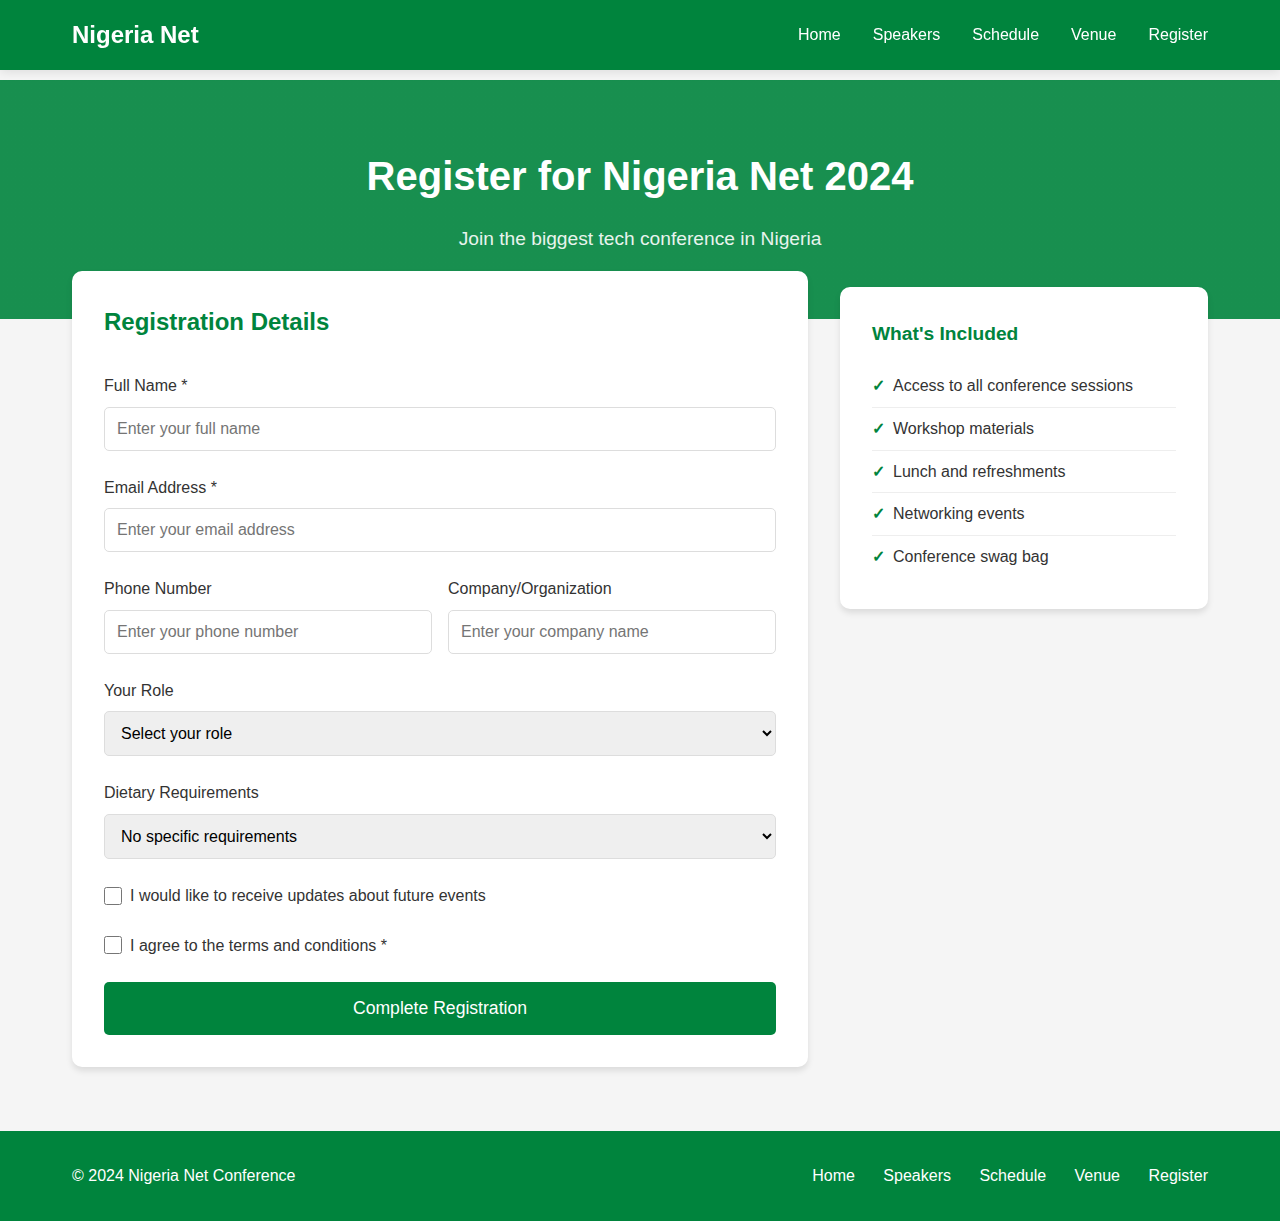
<file: register.html>
<!DOCTYPE html>
<html lang="en">
<head>
    <meta charset="UTF-8">
    <meta name="viewport" content="width=device-width, initial-scale=1.0">
    <title>Nigeria Net - Register</title>
    <link rel="stylesheet" href="assets/stylesheets/main.css">
</head>
<body>
    <header>
        <nav>
            <a href="index.html" class="logo">Nigeria Net</a>
            <div class="nav-links">
                <a href="index.html">Home</a>
                <a href="speakers.html">Speakers</a>
                <a href="schedule.html">Schedule</a>
                <a href="venue.html">Venue</a>
                <a href="register.html">Register</a>
            </div>
        </nav>
    </header>

    <main class="register-container">
        <section class="register-hero">
            <h1>Register for Nigeria Net 2024</h1>
            <p>Join the biggest tech conference in Nigeria</p>
        </section>

        <section class="registration-form-container">
            <div class="form-card">
                <h2>Registration Details</h2>
                <form id="registrationForm" class="registration-form">
                    <div class="form-group">
                        <label for="name">Full Name *</label>
                        <input type="text" id="name" name="name" required 
                               placeholder="Enter your full name">
                    </div>

                    <div class="form-group">
                        <label for="email">Email Address *</label>
                        <input type="email" id="email" name="email" required 
                               placeholder="Enter your email address">
                    </div>

                    <div class="form-row">
                        <div class="form-group">
                            <label for="phone">Phone Number</label>
                            <input type="tel" id="phone" name="phone" 
                                   placeholder="Enter your phone number">
                        </div>

                        <div class="form-group">
                            <label for="company">Company/Organization</label>
                            <input type="text" id="company" name="company" 
                                   placeholder="Enter your company name">
                        </div>
                    </div>

                    <div class="form-group">
                        <label for="role">Your Role</label>
                        <select id="role" name="role">
                            <option value="">Select your role</option>
                            <option value="developer">Developer</option>
                            <option value="designer">Designer</option>
                            <option value="product_manager">Product Manager</option>
                            <option value="student">Student</option>
                            <option value="other">Other</option>
                        </select>
                    </div>

                    <div class="form-group">
                        <label for="dietary">Dietary Requirements</label>
                        <select id="dietary" name="dietary">
                            <option value="none">No specific requirements</option>
                            <option value="vegetarian">Vegetarian</option>
                            <option value="vegan">Vegan</option>
                            <option value="halal">Halal</option>
                            <option value="other">Other</option>
                        </select>
                    </div>

                    <div class="form-checkbox">
                        <input type="checkbox" id="newsletter" name="newsletter">
                        <label for="newsletter">I would like to receive updates about future events</label>
                    </div>

                    <div class="form-checkbox">
                        <input type="checkbox" id="terms" name="terms" required>
                        <label for="terms">I agree to the terms and conditions *</label>
                    </div>

                    <button type="submit" class="submit-button">Complete Registration</button>
                </form>
            </div>

            <div class="registration-info">
                <div class="info-card">
                    <h3>What's Included</h3>
                    <ul>
                        <li>Access to all conference sessions</li>
                        <li>Workshop materials</li>
                        <li>Lunch and refreshments</li>
                        <li>Networking events</li>
                        <li>Conference swag bag</li>
                    </ul>
                </div>
            </div>
        </section>
    </main>

    <footer>
        <div class="footer-content">
            <p>&copy; 2024 Nigeria Net Conference</p>
            <div class="footer-nav">
                <a href="index.html">Home</a>
                <a href="speakers.html">Speakers</a>
                <a href="schedule.html">Schedule</a>
                <a href="venue.html">Venue</a>
                <a href="register.html">Register</a>
            </div>
        </div>
    </footer>

    <div class="success-modal" id="successModal">
        <div class="modal-content">
            <h3>Registration Successful!</h3>
            <p>Thank you for registering for Nigeria Net 2024.</p>
            <p>We've sent a confirmation email to your inbox.</p>
            <button onclick="closeModal()" class="modal-button">Close</button>
        </div>
    </div>

    <script>
        const registrationForm = document.getElementById('registrationForm');
        const successModal = document.getElementById('successModal');

        registrationForm.addEventListener('submit', function(event) {
            event.preventDefault();
            
            // Form validation would go here
            
            // Show success modal
            successModal.style.display = 'flex';
            
            // Reset form
            registrationForm.reset();
        });

        function closeModal() {
            successModal.style.display = 'none';
        }

        // Close modal when clicking outside
        window.onclick = function(event) {
            if (event.target == successModal) {
                successModal.style.display = 'none';
            }
        }
    </script>
</body>
</html>
</file>
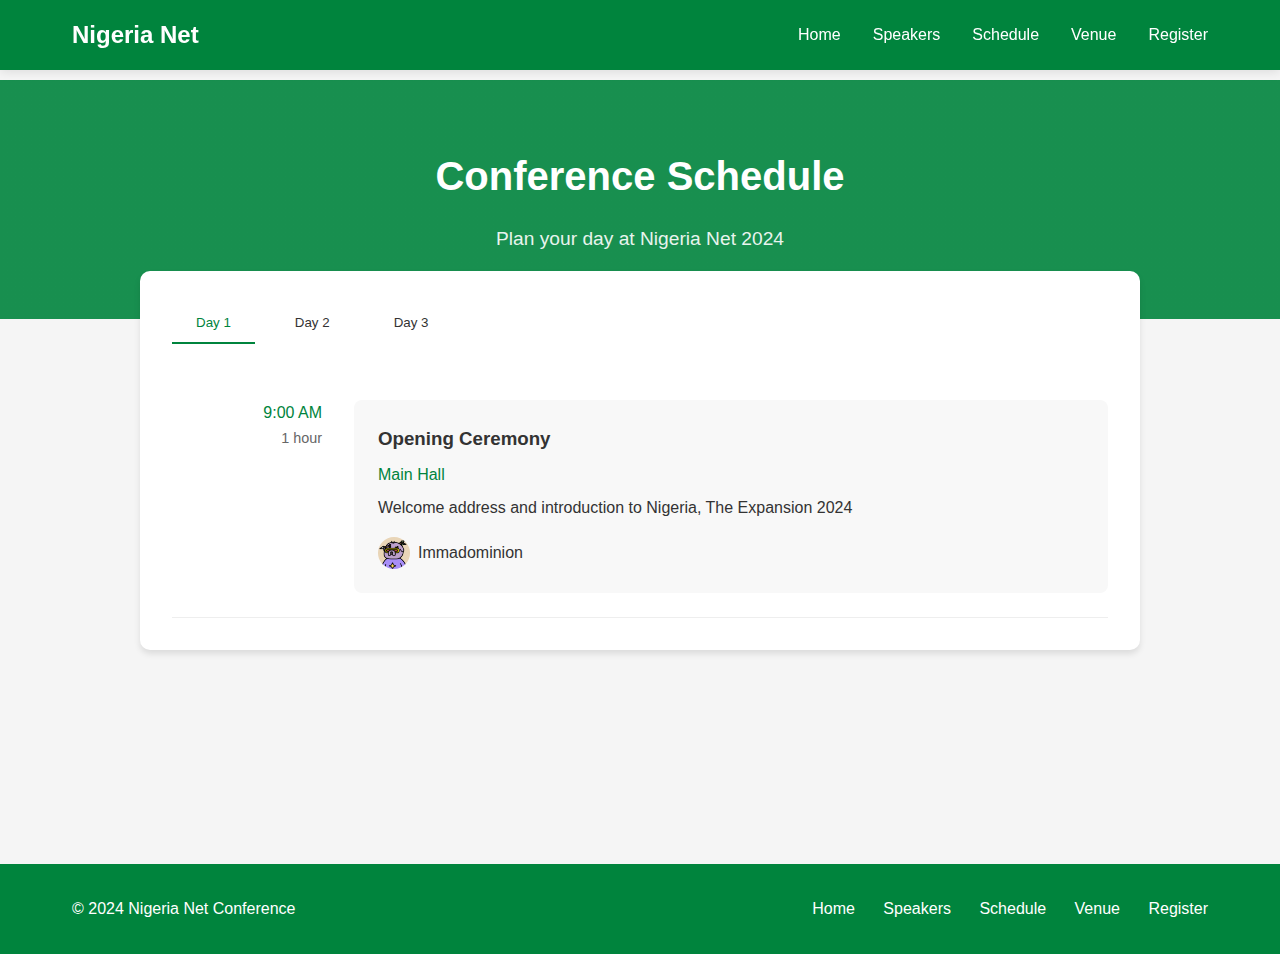
<file: schedule.html>
<!-- Schedule Page -->
<!DOCTYPE html>
<html lang="en">
<head>
    <meta charset="UTF-8">
    <meta name="viewport" content="width=device-width, initial-scale=1.0">
    <title>Nigeria Net - Schedule</title>
    <link rel="stylesheet" href="assets/stylesheets/main.css">
    <link rel="stylesheet" href="assets/stylesheets/common.css">
</head>
<body>
    <header>
        <nav>
            <a href="index.html" class="logo">Nigeria Net</a>
            <div class="nav-links">
                <a href="index.html">Home</a>
                <a href="speakers.html">Speakers</a>
                <a href="schedule.html">Schedule</a>
                <a href="venue.html">Venue</a>
                <a href="register.html">Register</a>
            </div>
        </nav>
    </header>

    <main class="page-container">
        <section class="page-hero schedule-hero">
            <h1>Conference Schedule</h1>
            <p>Plan your day at Nigeria Net 2024</p>
        </section>

        <section class="schedule-container">
            <div class="schedule-nav">
                <button class="schedule-tab active" data-day="day1">Day 1</button>
                <button class="schedule-tab" data-day="day2">Day 2</button>
                <button class="schedule-tab" data-day="day3">Day 3</button>
            </div>

            <div class="schedule-content active" id="day1">
                <div class="timeline-item">
                    <div class="time-slot">
                        <span class="time">9:00 AM</span>
                        <span class="duration">1 hour</span>
                    </div>
                    <div class="event-card">
                        <h3>Opening Ceremony</h3>
                        <p class="event-location">Main Hall</p>
                        <p class="event-description">Welcome address and introduction to Nigeria, The Expansion 2024</p>
                        <div class="event-speakers">
                            <img src="assets/imma.webp" alt="Speaker">
                            <span>Immadominion</span>
                        </div>
                    </div>
                </div>
                <!-- Add more timeline items -->
            </div>
        </section>
    </main>

    <footer>
        <div class="footer-content">
            <p>&copy; 2024 Nigeria Net Conference</p>
            <div class="footer-nav">
                <a href="index.html">Home</a>
                <a href="speakers.html">Speakers</a>
                <a href="schedule.html">Schedule</a>
                <a href="venue.html">Venue</a>
                <a href="register.html">Register</a>
            </div>
        </div>
    </footer>
</body>
</html>
</file>
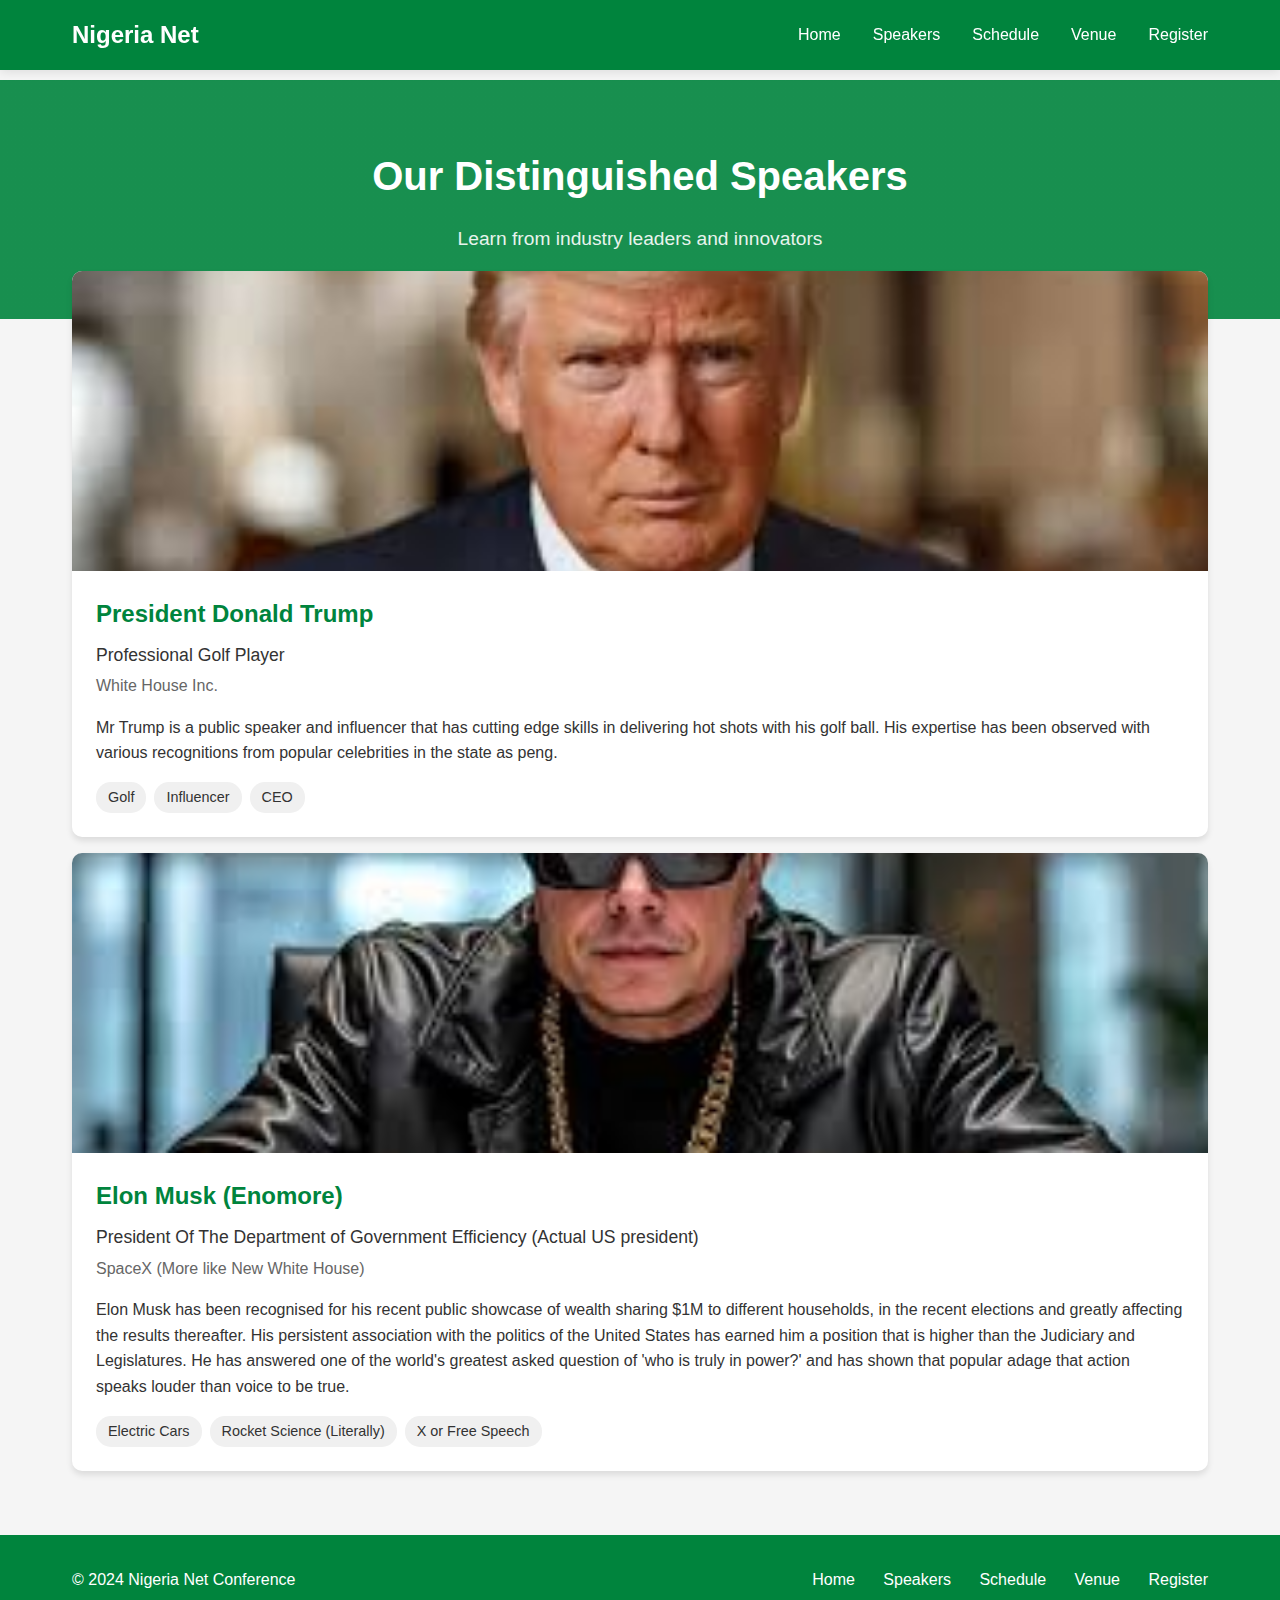
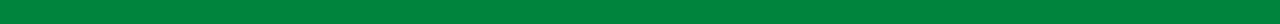
<file: speakers.html>
<!DOCTYPE html>
<html lang="en">
<head>
    <meta charset="UTF-8">
    <meta name="viewport" content="width=device-width, initial-scale=1.0">
    <title>Nigeria Net - Speakers</title>
    <link rel="stylesheet" href="assets/stylesheets/main.css">
    <link rel="stylesheet" href="assets/stylesheets/common.css">
</head>
<body>
    <header>
        <nav>
            <a href="index.html" class="logo">Nigeria Net</a>
            <div class="nav-links">
                <a href="index.html">Home</a>
                <a href="speakers.html">Speakers</a>
                <a href="schedule.html">Schedule</a>
                <a href="venue.html">Venue</a>
                <a href="register.html">Register</a>
            </div>
        </nav>
    </header>

    <main class="page-container">
        <section class="page-hero speakers-hero">
            <h1>Our Distinguished Speakers</h1>
            <p>Learn from industry leaders and innovators</p>
        </section>

        <section class="speakers-grid">
            <div class="speaker-card">
                <div class="speaker-image">
                    <img src="assets/jpegs/trump.jpeg" alt="Donald Trump">
                </div>
                <div class="speaker-info">
                    <h3>President Donald Trump</h3>
                    <span class="speaker-role">Professional Golf Player</span>
                    <span class="speaker-company">White House Inc.</span>
                    <p>Mr Trump is a public speaker and influencer that has cutting edge skills in delivering hot shots with his golf ball. His expertise has been observed with various recognitions from popular celebrities in the state as peng.</p>
                    <div class="speaker-topics">
                        <span>Golf</span>
                        <span>Influencer</span>
                        <span>CEO</span>
                    </div>
                </div>
            </div>
        </section>
        <section class="speakers-grid">
            <div class="speaker-card">
                <div class="speaker-image">
                    <img src="assets/jpegs/elon-doge.jpeg" alt="Elon Musk">
                </div>
                <div class="speaker-info">
                    <h3>Elon Musk (Enomore)</h3>
                    <span class="speaker-role">President Of The Department of Government Efficiency (Actual US president)</span>
                    <span class="speaker-company">SpaceX (More like New White House)</span>
                    <p>Elon Musk has been recognised for his recent public showcase of wealth sharing $1M to different households, in the recent elections and greatly affecting the results thereafter. His persistent association with the politics of the United States has earned him a position that is higher than the Judiciary and Legislatures. He has answered one of the world's greatest asked question of 'who is truly in power?' and has shown that popular adage that action speaks louder than voice to be true. </p>
                    <div class="speaker-topics">
                        <span>Electric Cars</span>
                        <span>Rocket Science (Literally)</span>
                        <span>X or Free Speech</span>
                    </div>
                </div>
            </div>
        </section>
    </main>

    <footer>
        <div class="footer-content">
            <p>&copy; 2024 Nigeria Net Conference</p>
            <div class="footer-nav">
                <a href="index.html">Home</a>
                <a href="speakers.html">Speakers</a>
                <a href="schedule.html">Schedule</a>
                <a href="venue.html">Venue</a>
                <a href="register.html">Register</a>
            </div>
        </div>
    </footer>
</body>
</html>
</file>
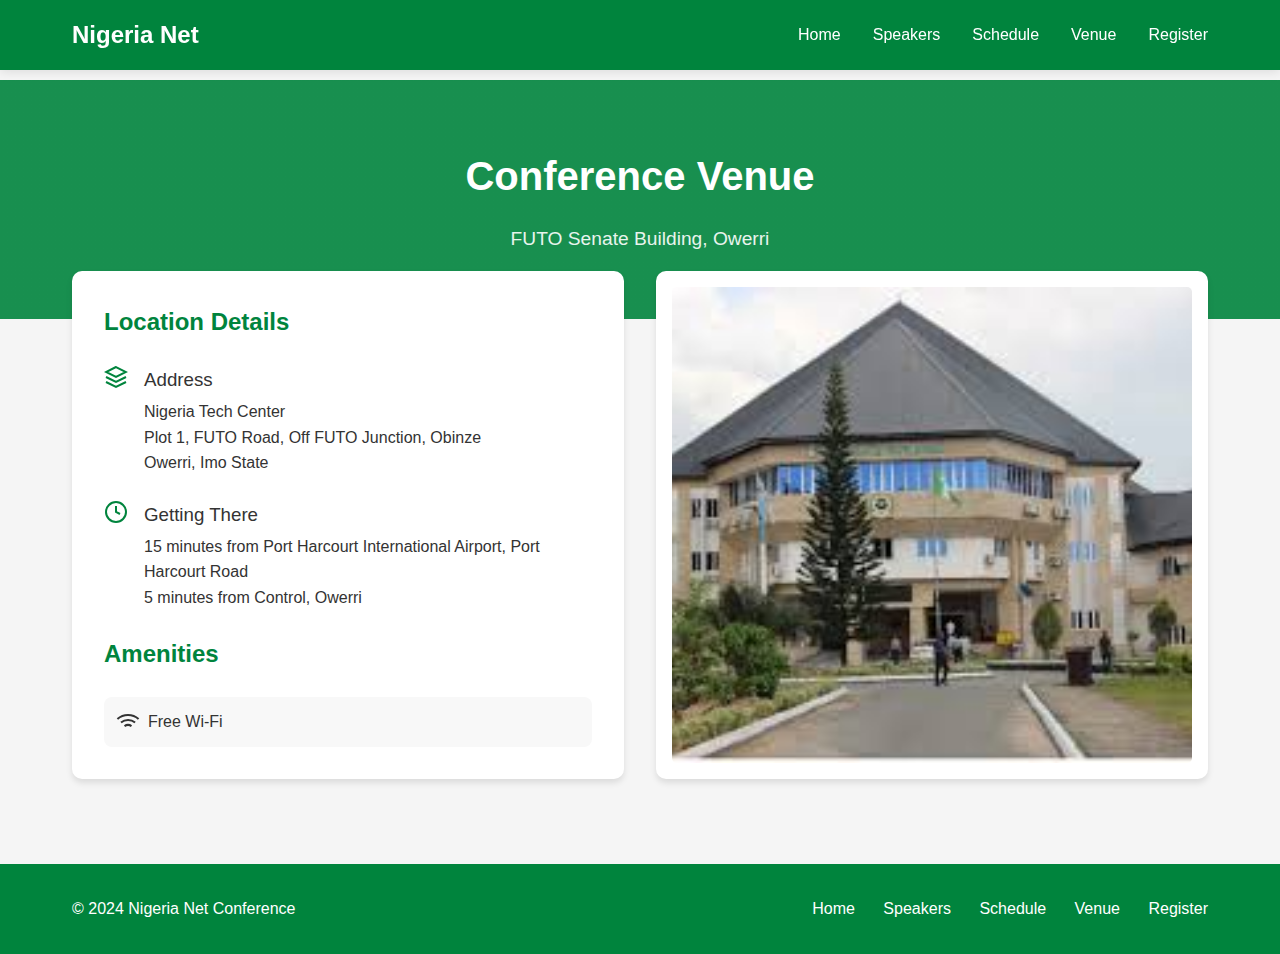
<file: venue.html>
<!-- Venue Page -->
<!DOCTYPE html>
<html lang="en">
<head>
    <meta charset="UTF-8">
    <meta name="viewport" content="width=device-width, initial-scale=1.0">
    <title>Nigeria Net - Venue</title>
    <link rel="stylesheet" href="assets/stylesheets/main.css">
    <link rel="stylesheet" href="assets/stylesheets/common.css">
</head>
<body>
    <header>
        <nav>
            <a href="index.html" class="logo">Nigeria Net</a>
            <div class="nav-links">
                <a href="index.html">Home</a>
                <a href="speakers.html">Speakers</a>
                <a href="schedule.html">Schedule</a>
                <a href="venue.html">Venue</a>
                <a href="register.html">Register</a>
            </div>
        </nav>
    </header>

    <main class="page-container">
        <section class="page-hero venue-hero">
            <h1>Conference Venue</h1>
            <p>FUTO Senate Building, Owerri</p>
        </section>

        <section class="venue-container">
            <div class="venue-info-card">
                <div class="venue-details">
                    <h2>Location Details</h2>
                    <div class="info-item">
                        <svg width="24" height="24" viewBox="0 0 24 24" fill="none" stroke="currentColor" stroke-width="2">
                            <path d="M12 2L2 7l10 5 10-5-10-5zM2 17l10 5 10-5M2 12l10 5 10-5"></path>
                        </svg>
                        <div>
                            <h3>Address</h3>
                            <p>Nigeria Tech Center<br>Plot 1, FUTO Road, Off FUTO Junction, Obinze<br>Owerri, Imo State</p>
                        </div>
                    </div>
                    <div class="info-item">
                        <svg width="24" height="24" viewBox="0 0 24 24" fill="none" stroke="currentColor" stroke-width="2">
                            <circle cx="12" cy="12" r="10"></circle>
                            <path d="M12 6v6l4 2"></path>
                        </svg>
                        <div>
                            <h3>Getting There</h3>
                            <p>15 minutes from Port Harcourt International Airport, Port Harcourt Road<br>5 minutes from Control, Owerri</p>
                        </div>
                    </div>
                </div>
                <div class="venue-amenities">
                    <h2>Amenities</h2>
                    <div class="amenities-grid">
                        <div class="amenity-item">
                            <svg width="24" height="24" viewBox="0 0 24 24" fill="none" stroke="currentColor" stroke-width="2">
                                <path d="M5 12.55a11 11 0 0 1 14.08 0"></path>
                                <path d="M1.42 9a16 16 0 0 1 21.16 0"></path>
                                <path d="M8.53 16.11a6 6 0 0 1 6.95 0"></path>
                                <line x1="12" y1="20" x2="12" y2="20"></line>
                            </svg>
                            <span>Free Wi-Fi</span>
                        </div>
                        <!-- Add more amenity items -->
                    </div>
                </div>
            </div>
            <div class="venue-map">
                <img src="assets/jpegs/senate.jpeg" alt="Senate Building">
            </div>
        </section>
    </main>

    <footer>
        <div class="footer-content">
            <p>&copy; 2024 Nigeria Net Conference</p>
            <div class="footer-nav">
                <a href="index.html">Home</a>
                <a href="speakers.html">Speakers</a>
                <a href="schedule.html">Schedule</a>
                <a href="venue.html">Venue</a>
                <a href="register.html">Register</a>
            </div>
        </div>
    </footer>
</body>
</html>
</file>
<file: assets/stylesheets/main.css>
:root {
	--primary-color: #00843D;
	--secondary-color: #FFFFFF;
	--accent-color: #FFD700;
	--text-color: #333333;
	--background-color: #F5F5F5;
}

* {
	margin: 0;
	padding: 0;
	box-sizing: border-box;
}

body {
	font-family: 'Segoe UI', Tahoma, Geneva, Verdana, sans-serif;
	line-height: 1.6;
	color: var(--text-color);
	background-color: var(--background-color);
}

/* Header Styles */
header {
	background-color: var(--primary-color);
	padding: 1rem 0;
	position: fixed;
	width: 100%;
	top: 0;
	z-index: 1000;
	box-shadow: 0 2px 10px rgba(0, 0, 0, 0.1);
}

nav {
	max-width: 1200px;
	margin: 0 auto;
	padding: 0 2rem;
	display: flex;
	justify-content: space-between;
	align-items: center;
}

.logo {
	color: var(--secondary-color);
	font-size: 1.5rem;
	font-weight: bold;
	text-decoration: none;
}

.nav-links {
	display: flex;
	gap: 2rem;
}

.nav-links a {
	color: var(--secondary-color);
	text-decoration: none;
	font-weight: 500;
	transition: color 0.3s ease;
}

.nav-links a:hover {
	color: var(--accent-color);
}

/* Hero Section */
.hero {
	margin-top: 4rem;
	background: linear-gradient(rgba(0, 132, 61, 0.9), rgba(0, 132, 61, 0.9)),
				url('/api/placeholder/1920/1080');
	background-size: cover;
	background-position: center;
	color: var(--secondary-color);
	padding: 8rem 2rem;
	text-align: center;
}

.hero h1 {
	font-size: 3rem;
	margin-bottom: 1.5rem;
	font-weight: bold;
}

.hero p {
	font-size: 1.2rem;
	margin-bottom: 2rem;
	max-width: 800px;
	margin-left: auto;
	margin-right: auto;
}

.cta-button {
	background-color: var(--accent-color);
	color: var(--text-color);
	padding: 1rem 2rem;
	border: none;
	border-radius: 5px;
	font-size: 1.1rem;
	font-weight: bold;
	cursor: pointer;
	transition: transform 0.3s ease;
}

.cta-button:hover {
	transform: translateY(-2px);
}

/* Highlights Section */
.highlights {
	max-width: 1200px;
	margin: 4rem auto;
	padding: 0 2rem;
	display: grid;
	grid-template-columns: repeat(auto-fit, minmax(300px, 1fr));
	gap: 2rem;
}

.highlight-card {
	background: var(--secondary-color);
	padding: 2rem;
	border-radius: 10px;
	box-shadow: 0 4px 6px rgba(0, 0, 0, 0.1);
	transition: transform 0.3s ease;
}

.highlight-card:hover {
	transform: translateY(-5px);
}

.highlight-card h3 {
	color: var(--primary-color);
	font-size: 1.5rem;
	margin-bottom: 1rem;
}

.highlight-card p {
	color: var(--text-color);
}

/* Footer */
footer {
	background-color: var(--primary-color);
	color: var(--secondary-color);
	padding: 2rem 0;
	margin-top: 4rem;
}

.footer-content {
	max-width: 1200px;
	margin: 0 auto;
	padding: 0 2rem;
	display: flex;
	justify-content: space-between;
	align-items: center;
}

.footer-nav a {
	color: var(--secondary-color);
	text-decoration: none;
	margin-left: 1.5rem;
	transition: color 0.3s ease;
}

.footer-nav a:hover {
	color: var(--accent-color);
}

/* Responsive Design */
@media (max-width: 768px) {
	.nav-links {
		display: none;
	}

	.hero h1 {
		font-size: 2rem;
	}

	.footer-content {
		flex-direction: column;
		text-align: center;
		gap: 1rem;
	}

	.footer-nav a {
		margin: 0 0.75rem;
	}
}
.register-container {
    margin-top: 80px;
    min-height: calc(100vh - 80px - 100px);
}

.register-hero {
    background: linear-gradient(rgba(0, 132, 61, 0.9), rgba(0, 132, 61, 0.9));
    color: var(--secondary-color);
    padding: 4rem 2rem;
    text-align: center;
}

.register-hero h1 {
    font-size: 2.5rem;
    margin-bottom: 1rem;
}

.register-hero p {
    font-size: 1.2rem;
    opacity: 0.9;
}

.registration-form-container {
    max-width: 1200px;
    margin: -3rem auto 4rem;
    padding: 0 2rem;
    display: grid;
    grid-template-columns: 2fr 1fr;
    gap: 2rem;
}

.form-card {
    background: var(--secondary-color);
    padding: 2rem;
    border-radius: 10px;
    box-shadow: 0 4px 6px rgba(0, 0, 0, 0.1);
}

.form-card h2 {
    color: var(--primary-color);
    margin-bottom: 2rem;
    font-size: 1.5rem;
}

.registration-form {
    display: flex;
    flex-direction: column;
    gap: 1.5rem;
}

.form-group {
    display: flex;
    flex-direction: column;
    gap: 0.5rem;
}

.form-row {
    display: grid;
    grid-template-columns: 1fr 1fr;
    gap: 1rem;
}

.form-group label {
    font-weight: 500;
    color: var(--text-color);
}

.form-group input,
.form-group select {
    padding: 0.75rem;
    border: 1px solid #ddd;
    border-radius: 5px;
    font-size: 1rem;
    transition: border-color 0.3s ease;
}

.form-group input:focus,
.form-group select:focus {
    border-color: var(--primary-color);
    outline: none;
    box-shadow: 0 0 0 2px rgba(0, 132, 61, 0.1);
}

.form-checkbox {
    display: flex;
    align-items: center;
    gap: 0.5rem;
}

.form-checkbox input[type="checkbox"] {
    width: 18px;
    height: 18px;
    accent-color: var(--primary-color);
}

.submit-button {
    background-color: var(--primary-color);
    color: var(--secondary-color);
    padding: 1rem;
    border: none;
    border-radius: 5px;
    font-size: 1.1rem;
    font-weight: 500;
    cursor: pointer;
    transition: background-color 0.3s ease;
}

.submit-button:hover {
    background-color: #006d32;
}

.registration-info {
    margin-top: 1rem;
}

.info-card {
    background: var(--secondary-color);
    padding: 2rem;
    border-radius: 10px;
    box-shadow: 0 4px 6px rgba(0, 0, 0, 0.1);
}

.info-card h3 {
    color: var(--primary-color);
    margin-bottom: 1rem;
    font-size: 1.2rem;
}

.info-card ul {
    list-style: none;
    padding: 0;
}

.info-card li {
    padding: 0.5rem 0;
    border-bottom: 1px solid #eee;
    display: flex;
    align-items: center;
    gap: 0.5rem;
}

.info-card li:last-child {
    border-bottom: none;
}

.info-card li::before {
    content: "✓";
    color: var(--primary-color);
    font-weight: bold;
}

.success-modal {
    display: none;
    position: fixed;
    top: 0;
    left: 0;
    width: 100%;
    height: 100%;
    background: rgba(0, 0, 0, 0.5);
    justify-content: center;
    align-items: center;
    z-index: 1000;
}

.modal-content {
    background: var(--secondary-color);
    padding: 2rem;
    border-radius: 10px;
    text-align: center;
    max-width: 400px;
    width: 90%;
}

.modal-content h3 {
    color: var(--primary-color);
    margin-bottom: 1rem;
}

.modal-button {
    background-color: var(--primary-color);
    color: var(--secondary-color);
    padding: 0.75rem 1.5rem;
    border: none;
    border-radius: 5px;
    margin-top: 1rem;
    cursor: pointer;
    transition: background-color 0.3s ease;
}

.modal-button:hover {
    background-color: #006d32;
}

/* Responsive Design */
@media (max-width: 768px) {
    .registration-form-container {
        grid-template-columns: 1fr;
    }

    .form-row {
        grid-template-columns: 1fr;
    }

    .register-hero {
        padding: 3rem 1rem;
    }

    .register-hero h1 {
        font-size: 2rem;
    }

    .form-card,
    .info-card {
        padding: 1.5rem;
    }
}
/* Common Page Styles */
.page-container {
    margin-top: 80px;
    min-height: calc(100vh - 80px - 100px);
}

.page-hero {
    background: linear-gradient(rgba(0, 132, 61, 0.9), rgba(0, 132, 61, 0.9));
    color: var(--secondary-color);
    padding: 4rem 2rem;
    text-align: center;
}

.page-hero h1 {
    font-size: 2.5rem;
    margin-bottom: 1rem;
}

.page-hero p {
    font-size: 1.2rem;
    opacity: 0.9;
}

/* Speakers Page Styles */
.speakers-grid {
    max-width: 1200px;
    margin: -3rem auto 4rem;
    padding: 0 2rem;
    display: grid;
    grid-template-columns: repeat(auto-fit, minmax(300px, 1fr));
    gap: 2rem;
}

.speaker-card {
    background: var(--secondary-color);
    border-radius: 10px;
    overflow: hidden;
    box-shadow: 0 4px 6px rgba(0, 0, 0, 0.1);
    transition: transform 0.3s ease;
}

.speaker-card:hover {
    transform: translateY(-5px);
}

.speaker-image {
    width: 100%;
    height: 300px;
    overflow: hidden;
}

.speaker-image img {
    width: 100%;
    height: 100%;
    object-fit: cover;
}

.speaker-info {
    padding: 1.5rem;
}

.speaker-info h3 {
    color: var(--primary-color);
    font-size: 1.5rem;
    margin-bottom: 0.5rem;
}

.speaker-role {
    display: block;
    font-size: 1.1rem;
    color: var(--text-color);
    margin-bottom: 0.25rem;
}

.speaker-company {
    display: block;
    color: #666;
    margin-bottom: 1rem;
}

.speaker-topics {
    display: flex;
    flex-wrap: wrap;
    gap: 0.5rem;
    margin-top: 1rem;
}

.speaker-topics span {
    background: #f0f0f0;
    padding: 0.25rem 0.75rem;
    border-radius: 15px;
    font-size: 0.9rem;
    color: var(--text-color);
}

/* Schedule Page Styles */
.schedule-container {
    max-width: 1000px;
    margin: -3rem auto 4rem;
    padding: 2rem;
    background: var(--secondary-color);
    border-radius: 10px;
    box-shadow: 0 4px 6px rgba(0, 0, 0, 0.1);
}

.schedule-nav {
    display: flex;
    gap: 1rem;
    margin-bottom: 2rem;
}

.schedule-tab {
    padding: 0.75rem 1.5rem;
    border: none;
    background: none;
    color: var(--text-color);
    font-weight: 500;
    cursor: pointer;
    border-bottom: 2px solid transparent;
    transition: all 0.3s ease;
}

.schedule-tab.active {
    color: var(--primary-color);
    border-bottom-color: var(--primary-color);
}

.timeline-item {
    display: grid;
    grid-template-columns: 150px 1fr;
    gap: 2rem;
    padding: 1.5rem 0;
    border-bottom: 1px solid #eee;
}

.time-slot {
    text-align: right;
}

.time {
    display: block;
    font-weight: 500;
    color: var(--primary-color);
}

.duration {
    font-size: 0.9rem;
    color: #666;
}

.event-card {
    background: #f8f8f8;
    padding: 1.5rem;
    border-radius: 8px;
}

.event-card h3 {
    color: var(--text-color);
    margin-bottom: 0.5rem;
}

.event-location {
    color: var(--primary-color);
    font-weight: 500;
    margin-bottom: 0.5rem;
}

.event-speakers {
    display: flex;
    align-items: center;
    gap: 0.5rem;
    margin-top: 1rem;
}

.event-speakers img {
    width: 32px;
    height: 32px;
    border-radius: 50%;
}

/* Venue Page Styles */
.venue-container {
    max-width: 1200px;
    margin: -3rem auto 4rem;
    padding: 0 2rem;
    display: grid;
    grid-template-columns: 1fr 1fr;
    gap: 2rem;
}

.venue-info-card {
    background: var(--secondary-color);
    padding: 2rem;
    border-radius: 10px;
    box-shadow: 0 4px 6px rgba(0, 0, 0, 0.1);
}

.venue-details h2,
.venue-amenities h2 {
    color: var(--primary-color);
    margin-bottom: 1.5rem;
}

.info-item {
    display: flex;
    gap: 1rem;
    margin-bottom: 1.5rem;
}

.info-item svg {
    color: var(--primary-color);
    flex-shrink: 0;
}

.info-item h3 {
    font-weight: 500;
    margin-bottom: 0.25rem;
}

.amenities-grid {
    display: grid;
    grid-template-columns: repeat(auto-fit, minmax(150px, 1fr));
    gap: 1rem;
}

.amenity-item {
    display: flex;
    align-items: center;
    gap: 0.5rem;
    padding: 0.75rem;
    background: #f8f8f8;
    border-radius: 8px;
}

.venue-map {
    background: var(--secondary-color);
    padding: 1rem;
    border-radius: 10px;
    box-shadow: 0 4px 6px rgba(0, 0, 0, 0.1);
}

.venue-map img {
    width: 100%;
    height: 100%;
    object-fit: cover;
    border-radius: 5px;
}

/* Responsive Design */
@media (max-width: 768px) {
    .venue-container {
        grid-template-columns: 1fr;
    }

    .timeline-item {
        grid-template-columns: 1fr;
        gap: 0.5rem;
    }

    .time-slot {
        text-align: left;
    }

    .speakers-grid {
        grid-template-columns: 1fr;
    }

    .schedule-nav {
        overflow-x: auto;
        padding-bottom: 0.5rem;
    }

    .schedule-tab {
        padding: 0.5rem 1rem;
    }
}
</file>
<file: assets/stylesheets/common.css>
/* Common Page Styles */
.page-container {
    margin-top: 80px;
    min-height: calc(100vh - 80px - 100px);
}

.page-hero {
    background: linear-gradient(rgba(0, 132, 61, 0.9), rgba(0, 132, 61, 0.9));
    color: var(--secondary-color);
    padding: 4rem 2rem;
    text-align: center;
}

.page-hero h1 {
    font-size: 2.5rem;
    margin-bottom: 1rem;
}

.page-hero p {
    font-size: 1.2rem;
    opacity: 0.9;
}

/* Speakers Page Styles */
.speakers-grid {
    max-width: 1200px;
    margin: -3rem auto 4rem;
    padding: 0 2rem;
    display: grid;
    grid-template-columns: repeat(auto-fit, minmax(300px, 1fr));
    gap: 2rem;
}

.speaker-card {
    background: var(--secondary-color);
    border-radius: 10px;
    overflow: hidden;
    box-shadow: 0 4px 6px rgba(0, 0, 0, 0.1);
    transition: transform 0.3s ease;
}

.speaker-card:hover {
    transform: translateY(-5px);
}

.speaker-image {
    width: 100%;
    height: 300px;
    overflow: hidden;
}

.speaker-image img {
    width: 100%;
    height: 100%;
    object-fit: cover;
}

.speaker-info {
    padding: 1.5rem;
}

.speaker-info h3 {
    color: var(--primary-color);
    font-size: 1.5rem;
    margin-bottom: 0.5rem;
}

.speaker-role {
    display: block;
    font-size: 1.1rem;
    color: var(--text-color);
    margin-bottom: 0.25rem;
}

.speaker-company {
    display: block;
    color: #666;
    margin-bottom: 1rem;
}

.speaker-topics {
    display: flex;
    flex-wrap: wrap;
    gap: 0.5rem;
    margin-top: 1rem;
}

.speaker-topics span {
    background: #f0f0f0;
    padding: 0.25rem 0.75rem;
    border-radius: 15px;
    font-size: 0.9rem;
    color: var(--text-color);
}

/* Schedule Page Styles */
.schedule-container {
    max-width: 1000px;
    margin: -3rem auto 4rem;
    padding: 2rem;
    background: var(--secondary-color);
    border-radius: 10px;
    box-shadow: 0 4px 6px rgba(0, 0, 0, 0.1);
}

.schedule-nav {
    display: flex;
    gap: 1rem;
    margin-bottom: 2rem;
}

.schedule-tab {
    padding: 0.75rem 1.5rem;
    border: none;
    background: none;
    color: var(--text-color);
    font-weight: 500;
    cursor: pointer;
    border-bottom: 2px solid transparent;
    transition: all 0.3s ease;
}

.schedule-tab.active {
    color: var(--primary-color);
    border-bottom-color: var(--primary-color);
}

.timeline-item {
    display: grid;
    grid-template-columns: 150px 1fr;
    gap: 2rem;
    padding: 1.5rem 0;
    border-bottom: 1px solid #eee;
}

.time-slot {
    text-align: right;
}

.time {
    display: block;
    font-weight: 500;
    color: var(--primary-color);
}

.duration {
    font-size: 0.9rem;
    color: #666;
}

.event-card {
    background: #f8f8f8;
    padding: 1.5rem;
    border-radius: 8px;
}

.event-card h3 {
    color: var(--text-color);
    margin-bottom: 0.5rem;
}

.event-location {
    color: var(--primary-color);
    font-weight: 500;
    margin-bottom: 0.5rem;
}

.event-speakers {
    display: flex;
    align-items: center;
    gap: 0.5rem;
    margin-top: 1rem;
}

.event-speakers img {
    width: 32px;
    height: 32px;
    border-radius: 50%;
}

/* Venue Page Styles */
.venue-container {
    max-width: 1200px;
    margin: -3rem auto 4rem;
    padding: 0 2rem;
    display: grid;
    grid-template-columns: 1fr 1fr;
    gap: 2rem;
}

.venue-info-card {
    background: var(--secondary-color);
    padding: 2rem;
    border-radius: 10px;
    box-shadow: 0 4px 6px rgba(0, 0, 0, 0.1);
}

.venue-details h2,
.venue-amenities h2 {
    color: var(--primary-color);
    margin-bottom: 1.5rem;
}

.info-item {
    display: flex;
    gap: 1rem;
    margin-bottom: 1.5rem;
}

.info-item svg {
    color: var(--primary-color);
    flex-shrink: 0;
}

.info-item h3 {
    font-weight: 500;
    margin-bottom: 0.25rem;
}

.amenities-grid {
    display: grid;
    grid-template-columns: repeat(auto-fit, minmax(150px, 1fr));
    gap: 1rem;
}

.amenity-item {
    display: flex;
    align-items: center;
    gap: 0.5rem;
    padding: 0.75rem;
    background: #f8f8f8;
    border-radius: 8px;
}

.venue-map {
    background: var(--secondary-color);
    padding: 1rem;
    border-radius: 10px;
    box-shadow: 0 4px 6px rgba(0, 0, 0, 0.1);
}

.venue-map img {
    width: 100%;
    height: 100%;
    object-fit: cover;
    border-radius: 5px;
}

/* Responsive Design */
@media (max-width: 768px) {
    .venue-container {
        grid-template-columns: 1fr;
    }

    .timeline-item {
        grid-template-columns: 1fr;
        gap: 0.5rem;
    }

    .time-slot {
        text-align: left;
    }

    .speakers-grid {
        grid-template-columns: 1fr;
    }

    .schedule-nav {
        overflow-x: auto;
        padding-bottom: 0.5rem;
    }

    .schedule-tab {
        padding: 0.5rem 1rem;
    }
}
</file>
